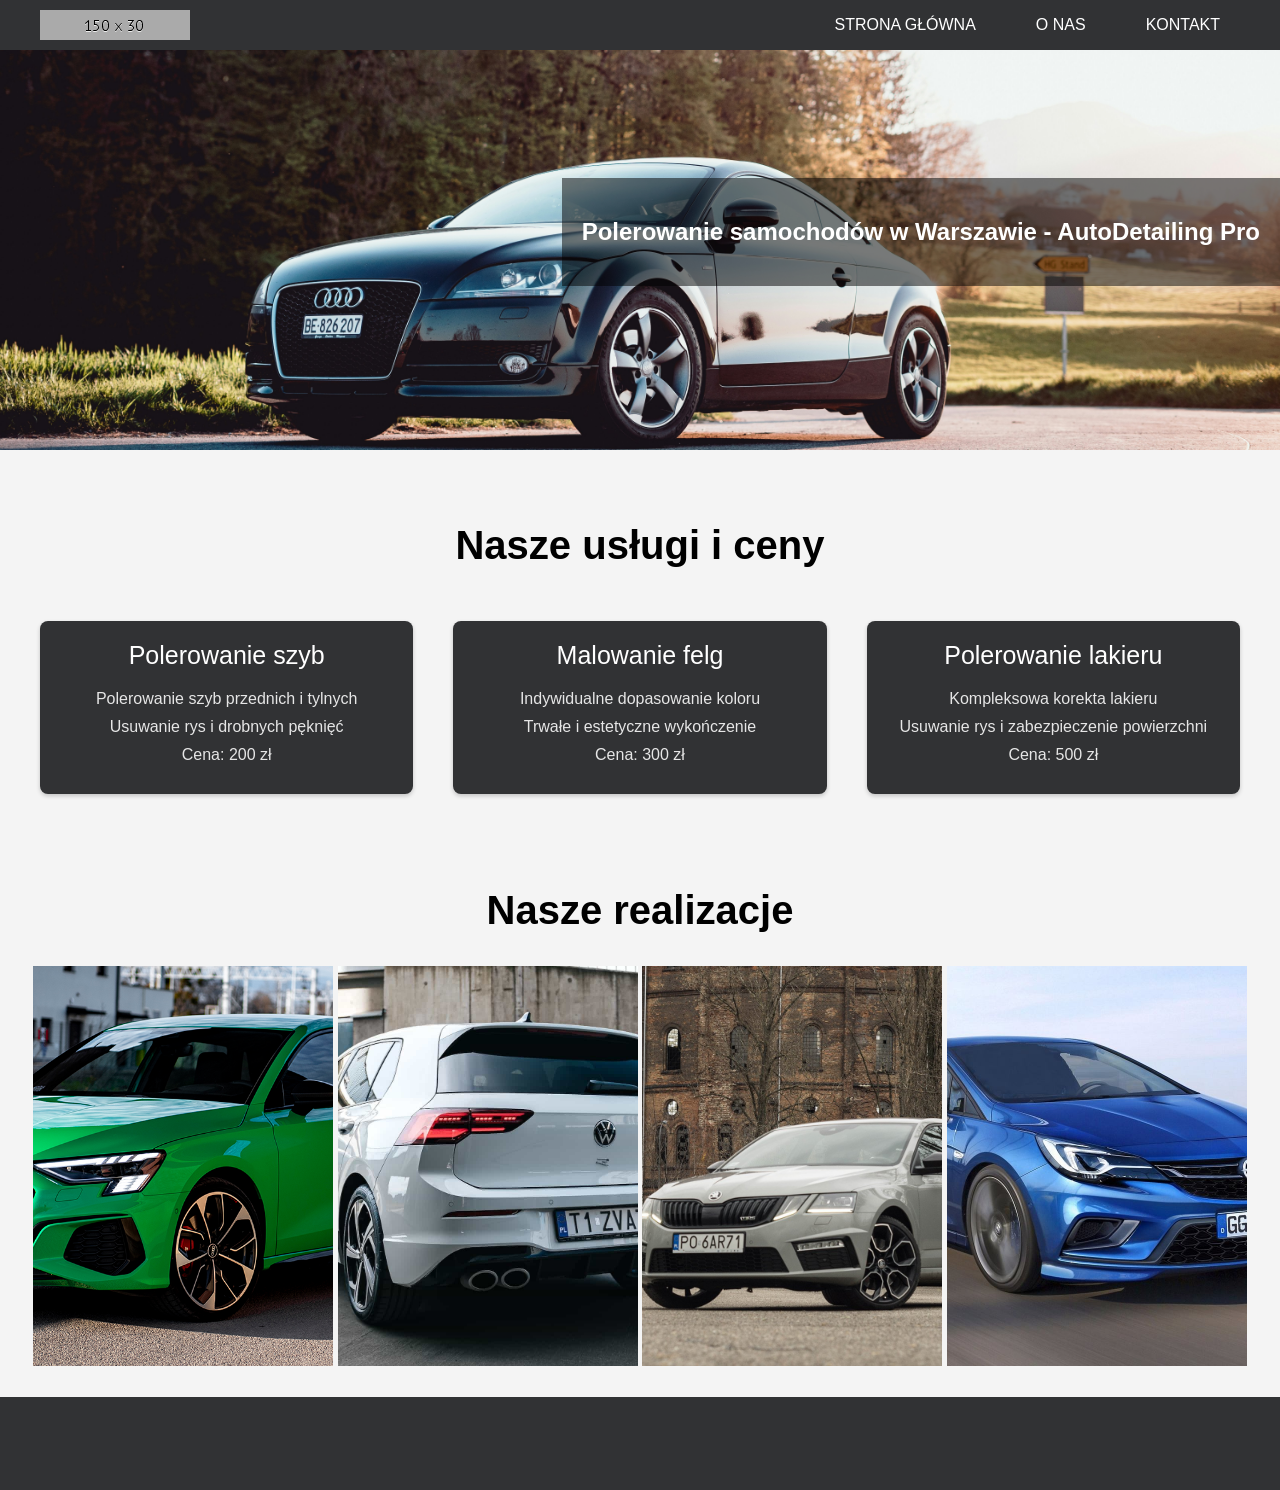
<file: index.html>
<!DOCTYPE html>
<html lang="pl">
  <head>
    <!-- Google tag (gtag.js) -->
    <script
      async
      src="https://www.googletagmanager.com/gtag/js?id=G-M6PM859MR3"
    ></script>
    <script>
      window.dataLayer = window.dataLayer || [];
      function gtag() {
        dataLayer.push(arguments);
      }
      gtag("js", new Date());

      gtag("config", "G-M6PM859MR3");

      (function (c, l, a, r, i, t, y) {
        c[a] =
          c[a] ||
          function () {
            (c[a].q = c[a].q || []).push(arguments);
          };
        t = l.createElement(r);
        t.async = 1;
        t.src = "https://www.clarity.ms/tag/" + i;
        y = l.getElementsByTagName(r)[0];
        y.parentNode.insertBefore(t, y);
      })(window, document, "clarity", "script", "r0e96cvc02");
    </script>
    <meta charset="UTF-8" />
    <meta name="viewport" content="width=device-width, initial-scale=1.0" />
    <meta property="og:url" content="https://inzanty.github.io/" />
    <meta property="og:site_name" content="AutoDetailing Pro" />
    <meta property="og:locale" content="pl_PL" />
    <title>Profesjonalne polerowanie aut - Warszawa | AutoDetailing Pro</title>
    <meta
      name="description"
      content="Profesjonalne polerowanie lakieru, szyb i felg w Warszawie. Usuwamy rysy, dbamy o wygląd Twojego auta. Sprawdź ofertę AutoDetailing Pro!"
    />
    <!-- Facebook Meta Tags -->
    <meta property="og:url" content="https://inzanty.github.io/" />
    <meta property="og:type" content="website" />
    <meta
      property="og:title"
      content="Profesjonalne polerowanie aut - Warszawa | AutoDetailing Pro"
    />
    <meta
      property="og:description"
      content="Profesjonalne polerowanie lakieru, szyb i felg w Warszawie. Usuwamy rysy, dbamy o wygląd Twojego auta. Sprawdź ofertę AutoDetailing Pro!"
    />
    <meta
      property="og:image"
      content="https://inzanty.github.io/images/og-preview.png"
    />

    <!-- Twitter Meta Tags -->
    <meta name="twitter:card" content="summary_large_image" />
    <meta property="twitter:domain" content="inzanty.github.io" />
    <meta property="twitter:url" content="https://inzanty.github.io/" />
    <meta
      name="twitter:title"
      content="Profesjonalne polerowanie aut - Warszawa | AutoDetailing Pro"
    />
    <meta
      name="twitter:description"
      content="Profesjonalne polerowanie lakieru, szyb i felg w Warszawie. Usuwamy rysy, dbamy o wygląd Twojego auta. Sprawdź ofertę AutoDetailing Pro!"
    />
    <meta
      name="twitter:image"
      content="https://inzanty.github.io/images/og-preview.png"
    />

    <script type="application/ld+json">
      {
        "@context": "https://schema.org",
        "@type": "LocalBusiness",
        "name": "AutoDetailing Pro",
        "url": "https://inzanty.github.io/",
        "logo": "https://inzanty.github.io/images/logo.gif",
        "description": "Profesjonalne polerowanie lakieru, szyb i felg w Warszawie. Usuwamy rysy, dbamy o wygląd Twojego auta.",
        "address": {
          "@type": "PostalAddress",
          "streetAddress": "ul. Przykładowa 10",
          "addressLocality": "Warszawa",
          "postalCode": "00-000",
          "addressCountry": "PL"
        },
        "contactPoint": {
          "@type": "ContactPoint",
          "telephone": "+48 123 456 789",
          "contactType": "customer service",
          "areaServed": "PL",
          "availableLanguage": ["Polish", "English"]
        },
        "openingHours": "Mo-Sa 08:00-18:00",
        "image": [
          "https://inzanty.github.io/images/praca1.jpg",
          "https://inzanty.github.io/images/praca2.jpg",
          "https://inzanty.github.io/images/praca3.jpg"
        ],
        "priceRange": "$$"
      }
    </script>

    <script src="./js/font-awesome.js" async></script>
    <link rel="stylesheet" href="style.css" />
  </head>
  <body>
    <header>
      <nav class="container">
        <img
          src="./images/logo.gif"
          loading="lazy"
          alt="AutoDetailing Pro Logo"
          width="150"
          height="30"
        />
        <ul>
          <li><a href="#">Strona główna</a></li>
          <li><a href="#">O nas</a></li>
          <li><a href="#">Kontakt</a></li>
        </ul>
      </nav>
    </header>
    <section class="hero">
      <div class="slogan">
        <h1>Polerowanie samochodów w Warszawie - AutoDetailing Pro</h1>
      </div>
    </section>
    <section class="achievements">
      <h1 class="container-title">Nasze usługi i ceny</h1>
      <div class="achievements-container">
        <div class="grid-item">
          <span class="item-title">Polerowanie szyb</span>
          <span class="item-info">
            <ul>
              <li>Polerowanie szyb przednich i tylnych</li>
              <li>Usuwanie rys i drobnych pęknięć</li>
              <li>Cena: 200 zł</li>
            </ul>
          </span>
        </div>
        <div class="grid-item">
          <span class="item-title">Malowanie felg</span>
          <span class="item-info">
            <ul>
              <li>Indywidualne dopasowanie koloru</li>
              <li>Trwałe i estetyczne wykończenie</li>
              <li>Cena: 300 zł</li>
            </ul>
          </span>
        </div>
        <div class="grid-item">
          <span class="item-title">Polerowanie lakieru</span>
          <span class="item-info">
            <ul>
              <li>Kompleksowa korekta lakieru</li>
              <li>Usuwanie rys i zabezpieczenie powierzchni</li>
              <li>Cena: 500 zł</li>
            </ul>
          </span>
        </div>
      </div>
    </section>
    <section class="workshop">
      <h1 class="container-title">Nasze realizacje</h1>
      <div class="workshop-container">
        <img
          src="images/praca1.jpg"
          loading="lazy"
          alt="Polerowanie szyb Warszawa"
        />
        <img
          src="images/praca2.jpg"
          loading="lazy"
          alt="Renowacja felg Warszawa"
        />
        <img
          src="images/praca3.jpg"
          loading="lazy"
          alt="Polerowanie lakieru Warszawa"
        />
        <img
          src="images/praca4.jpg"
          loading="lazy"
          alt="Auto detailing Warszawa"
        />
      </div>
    </section>
    <footer>
      <div class="social">
        <a href="https://github.com/inzanty"
          ><i class="icon-btn fa fa-github"></i
        ></a>
        <a href="https://t.me/inzanty"
          ><i class="icon-btn fa fa-telegram"></i
        ></a>
      </div>
    </footer>
  </body>
</html>
</file>
<file: style.css>
@font-face {
  font-family: "Roboto", sans-serif;
  src: url("./fonts/static/Roboto-Black.ttf");
}

body {
  font-family: "Roboto", sans-serif;
  margin: 0 auto;
  background: #f4f4f4;
}

header {
  background: #313234;
  height: 50px;
}

.container {
  width: 100%;
  max-width: 1200px;
  margin: 0 auto;
  display: flex;
  justify-content: space-between;
  align-items: center;
}

header > nav {
  display: flex;
  justify-content: space-between;
  align-items: center;
  width: 100%;
}

header > nav ul {
  margin: 0;
  padding: 0;
  list-style-type: none;
  display: flex;
  gap: 20px;
}

header > nav ul > li {
  list-style: none;
}

header > nav ul > li > a {
  display: block;
  height: 50px;
  line-height: 50px;
  padding: 0 20px;
  text-decoration: none;
  text-transform: uppercase;
  color: #fff;
}

header > nav img {
  padding: 10px 0;
  float: left;
  height: 30px;
}

.hero {
  background-image: url("images/welcome.jpg");
  background-size: cover;
  background-position: center;
  height: 400px;
  position: relative;
  color: white;
  background-position-y: 72%;
}

.slogan {
  background: rgba(0, 0, 0, 0.5);
  float: right;
  max-width: 800px;
  padding: 20px;
  margin-top: 8em;
}

.achievements {
  padding: 40px 20px;
}

.achievements-container {
  display: grid;
  grid-template-columns: repeat(3, 1fr);
  margin: 0 auto;
}

.workshop-container {
  margin: 0 auto;
  text-align: center;
}

.workshop-container img {
  height: 400px;
  width: 300px;
  object-fit: cover;
}

.grid-item {
  color: white;
  margin: 20px;
  padding: 20px;
  text-align: center;
  border-radius: 8px;
  box-shadow: 0 2px 4px rgba(0, 0, 0, 0.2);
  background: #313234;
  display: flex;
  flex-direction: column;
  align-items: center;
}

.item-title {
  margin-bottom: 10px;
  font-size: 25px;
}

.item-info {
  display: flex;
  flex-direction: column;
  align-items: center;
  width: 100%;
}

.item-info ul {
  padding: 0;
  margin: 0;
  list-style-type: none;
}

.item-info ul li {
  margin: 10px 0;
  color: #e6e6e6;
  display: block;
}

footer {
  background: #313234;
  padding: 0.01em;
  margin-top: 1.7em;
}

footer p {
  text-align: center;
  color: #b0b5c4;
}

footer a {
  text-decoration: none;
  color: #ffc532;
}

.social {
  margin: 3em auto 0;
  text-align: center;
}

.icon-btn {
  height: 75px;
  width: 75px;
  border: 0;
  border-radius: 50%;
  margin: 5px;
  cursor: pointer;
  font-size: 40px;
}

.container-title {
  font-size: 40px;
  text-align: center;
}

.achievements-container,
.workshop-container {
  display: block;
}

img {
  max-width: 100%;
  height: auto;
}

@media (min-width: 992px) {
  .achievements-container {
    display: grid;
    grid-template-columns: repeat(3, 1fr);
  }
}

@media (max-width: 505px) {
  header > nav ul {
    font-size: 12px;
    gap: unset;
  }
}
</file>
